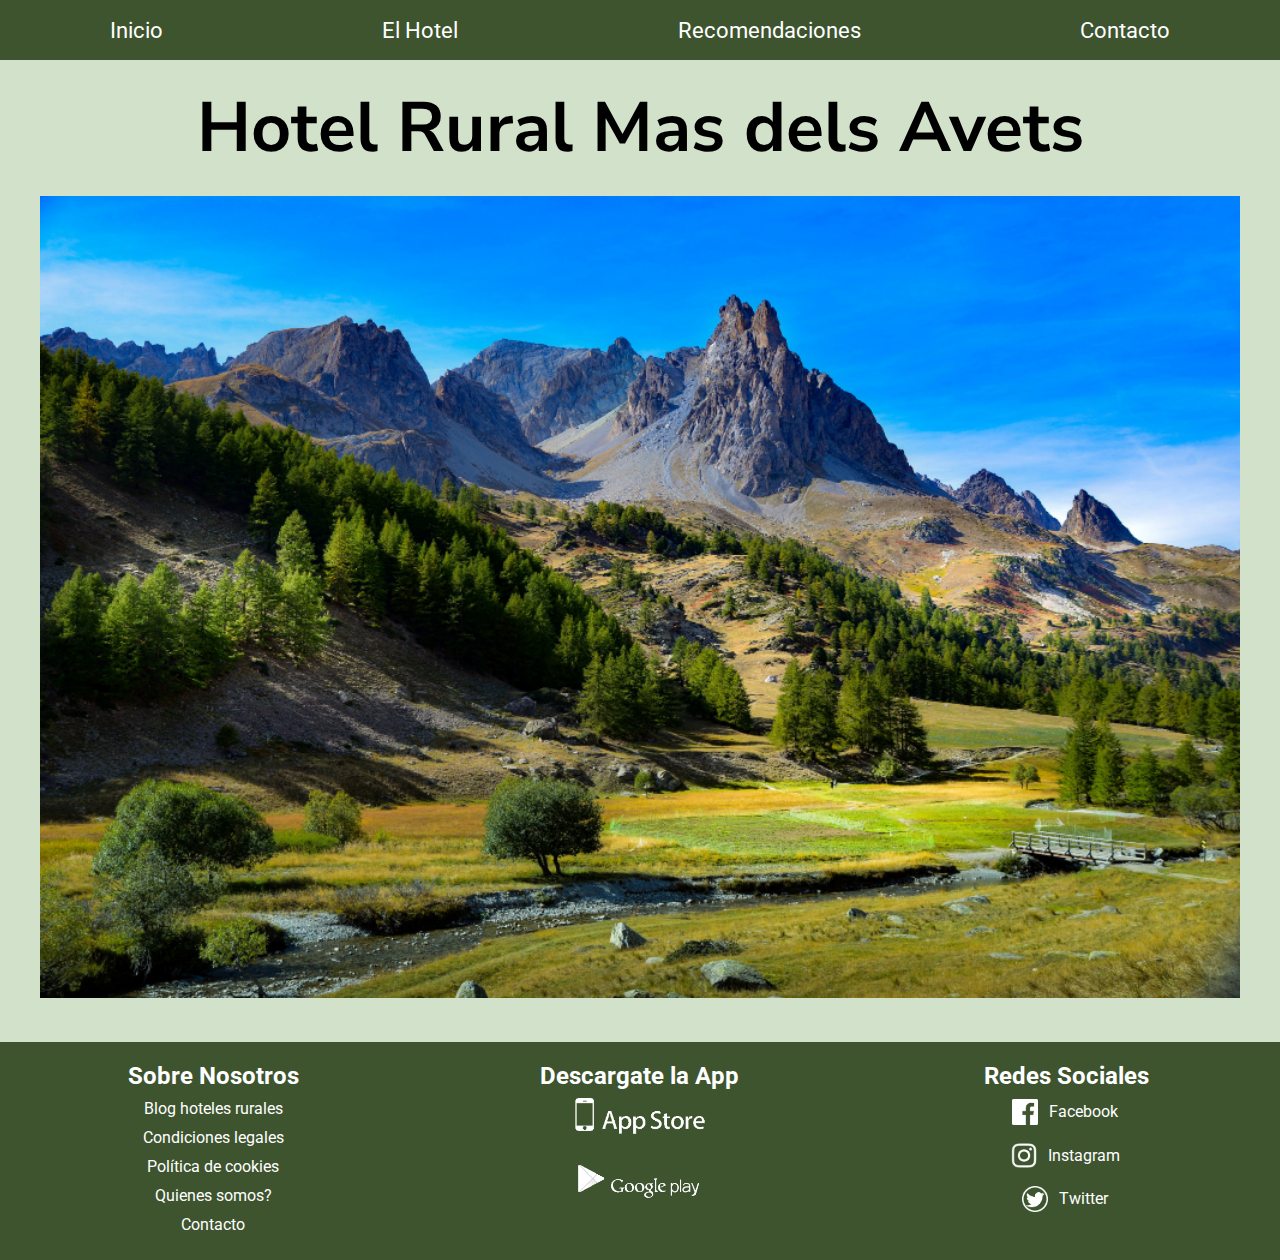
<file: index.html>
<!DOCTYPE html>
<html lang="es">
<head>
    <meta charset="UTF-8">
    <meta http-equiv="X-UA-Compatible" content="IE=edge">
    <meta name="viewport" content="width=device-width, initial-scale=1.0">
    <link rel="stylesheet" href="css/style.css">
    <title>Hotel Mas dels Abets</title>
</head>
<body>
    <nav id="barra">
        <ul>
            <li><a href="index.html">Inicio</a></li>
            <li><a href="hotel.html">El Hotel</a></li>
            <li><a href="recomendaciones.html">Recomendaciones</a></li>
            <li><a href="contacto.html">Contacto</a></li>
        </ul>
    </nav>
    <header>
        <div class="breakpoint">
            <div>
                <h1>Hotel Rural Mas dels Avets</h1>
            </div>
        </div>
    </header>
    <main>
        <section>
            <div class="breakpoint">
            <img src="img/hermosa-vista-montanas-rocosas-arboles.jpg" alt="hermosa imagen de montañas rocosas con arboles">
            </div>
        </section>
    </main>
    <footer>
        <div>
            <h3>Sobre Nosotros</h3>
            <ul>
                <li><a href="#">Blog hoteles rurales</a></li>
                <li><a href="#">Condiciones legales</a></li>
                <li><a href="#">Política de cookies</a></li>
                <li><a href="#">Quienes somos?</a></li>
                <li><a href="#">Contacto</a></li>
            </ul>
        </div>
        <div id="apps">
            <h3>Descargate la App</h3>
            <div><a href="#"><img src="img/apple-store2.png" alt="logo apple store"></a></div>
            <div><a href="#"><img src="img/google-play2.png" alt="logo google play"></a></div>
        </div>
        <div id="redes">
            <h3>Redes Sociales</h3>
            <div><a href="#"><img src="img/png-transparent-facebook.png" alt="logo facebook"><p>Facebook</p></a></div>
            <div><a href="#"><img src="img/png-transparent-instagram.png" alt="logo instragram"><p>Instagram</p></a></div>
            <div><a href="#"><img src="img/png-transparent-twitter.png" alt="logo twitter"><p>Twitter</p></a></div>
        </div>
    </footer>
</body>
</html>
</file>
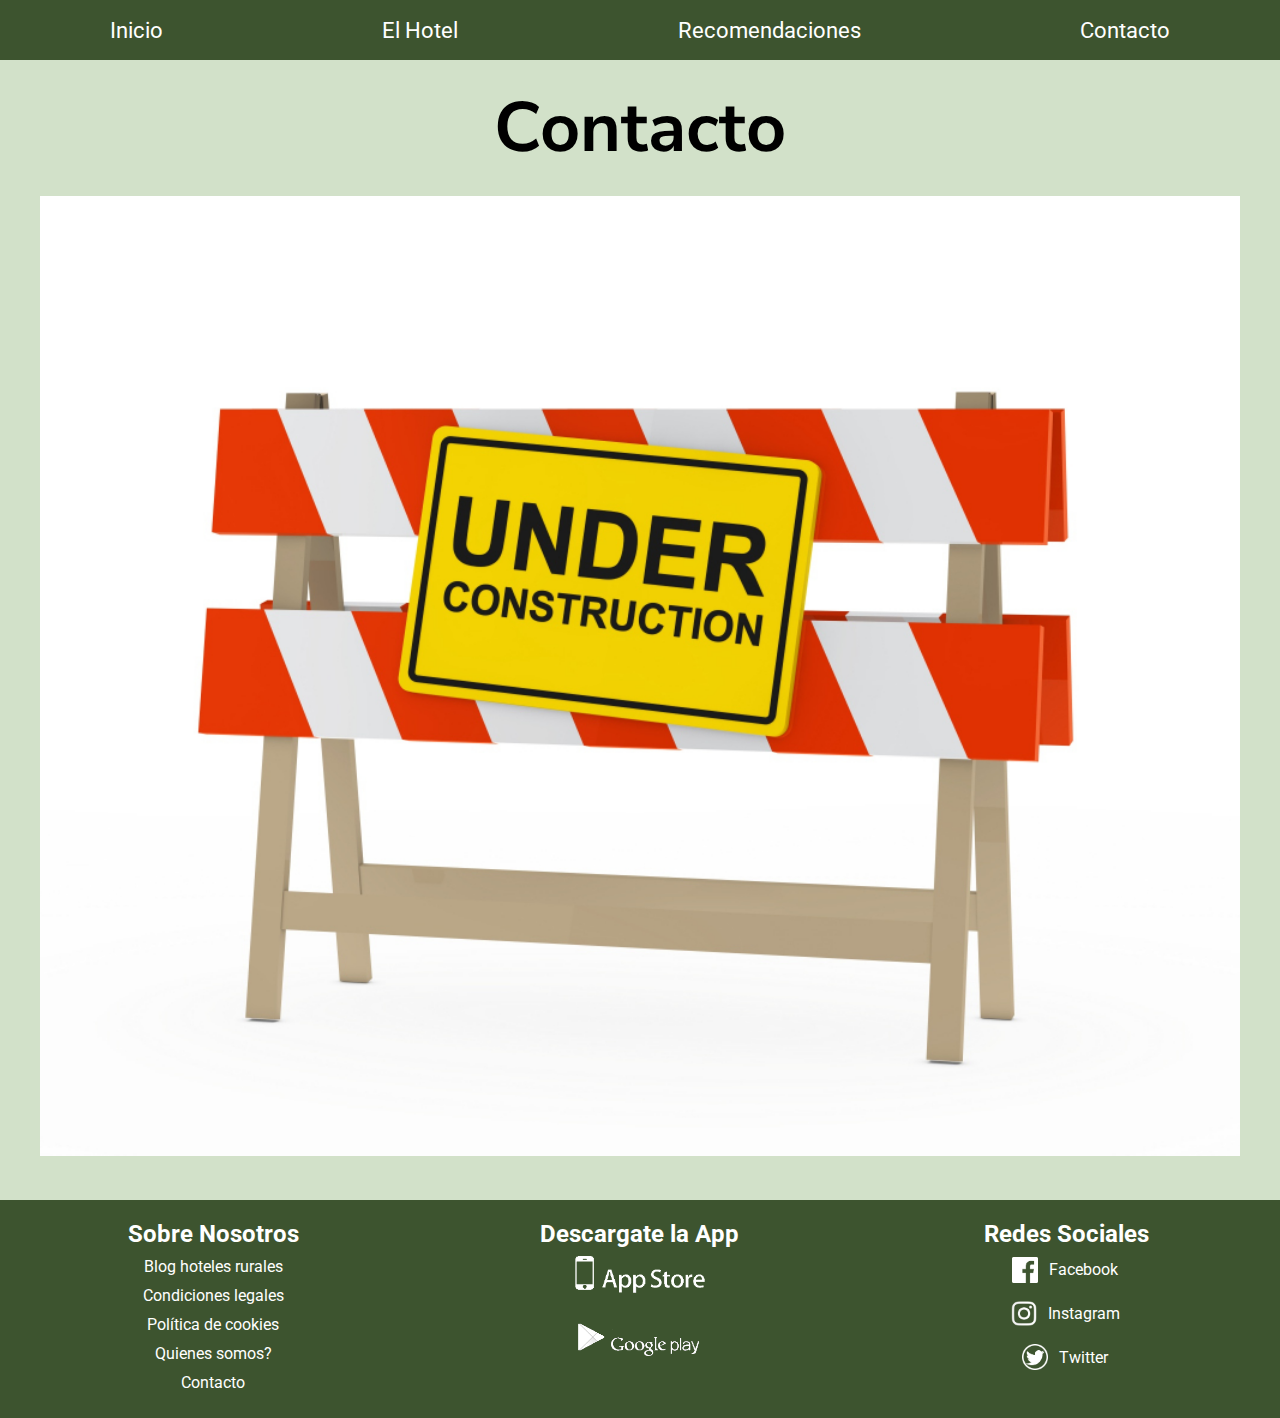
<file: contacto.html>
<!DOCTYPE html>
<html lang="es">
    <head>
        <meta charset="UTF-8">
        <meta http-equiv="X-UA-Compatible" content="IE=edge">
        <meta name="viewport" content="width=device-width, initial-scale=1.0">
        <link rel="stylesheet" href="css/style.css">
        <title>Hotel Mas dels Abets</title>
    </head>
<body>
    <nav id="barra">
        <ul>
            <li><a href="index.html">Inicio</a></li>
            <li><a href="hotel.html">El Hotel</a></li>
            <li><a href="recomendaciones.html">Recomendaciones</a></li>
            <li><a href="contacto.html">Contacto</a></li>
        </ul>
    </nav>
    <header>
        <div class="breakpoint">
            <div>
                <h1>Contacto</h1>
            </div>
        </div>
    </header>
    <main>
        <section>
            <div class="breakpoint">
                <img src="img/in-progress.jpg" alt="imagen valla de obra con cartel que indica que la página está en mantenimiento">
            </div>
        </section>
    </main>
    <footer>
        <div>
            <h3>Sobre Nosotros</h3>
            <ul>
                <li><a href="#">Blog hoteles rurales</a></li>
                <li><a href="#">Condiciones legales</a></li>
                <li><a href="#">Política de cookies</a></li>
                <li><a href="#">Quienes somos?</a></li>
                <li><a href="#">Contacto</a></li>
            </ul>
        </div>
        <div id="apps">
            <h3>Descargate la App</h3>
            <div><a href="#"><img src="img/apple-store2.png" alt="logo apple store"></a></div>
            <div><a href="#"><img src="img/google-play2.png" alt="logo google play"></a></div>
        </div>
        <div id="redes">
            <h3>Redes Sociales</h3>
            <div><a href="#"><img src="img/png-transparent-facebook.png" alt="logo facebook"><p>Facebook</p></a></div>
            <div><a href="#"><img src="img/png-transparent-instagram.png" alt="logo instragram"><p>Instagram</p></a></div>
            <div><a href="#"><img src="img/png-transparent-twitter.png" alt="logo twitter"><p>Twitter</p></a></div>
        </div>
    </footer>
</body>
</html>
</file>
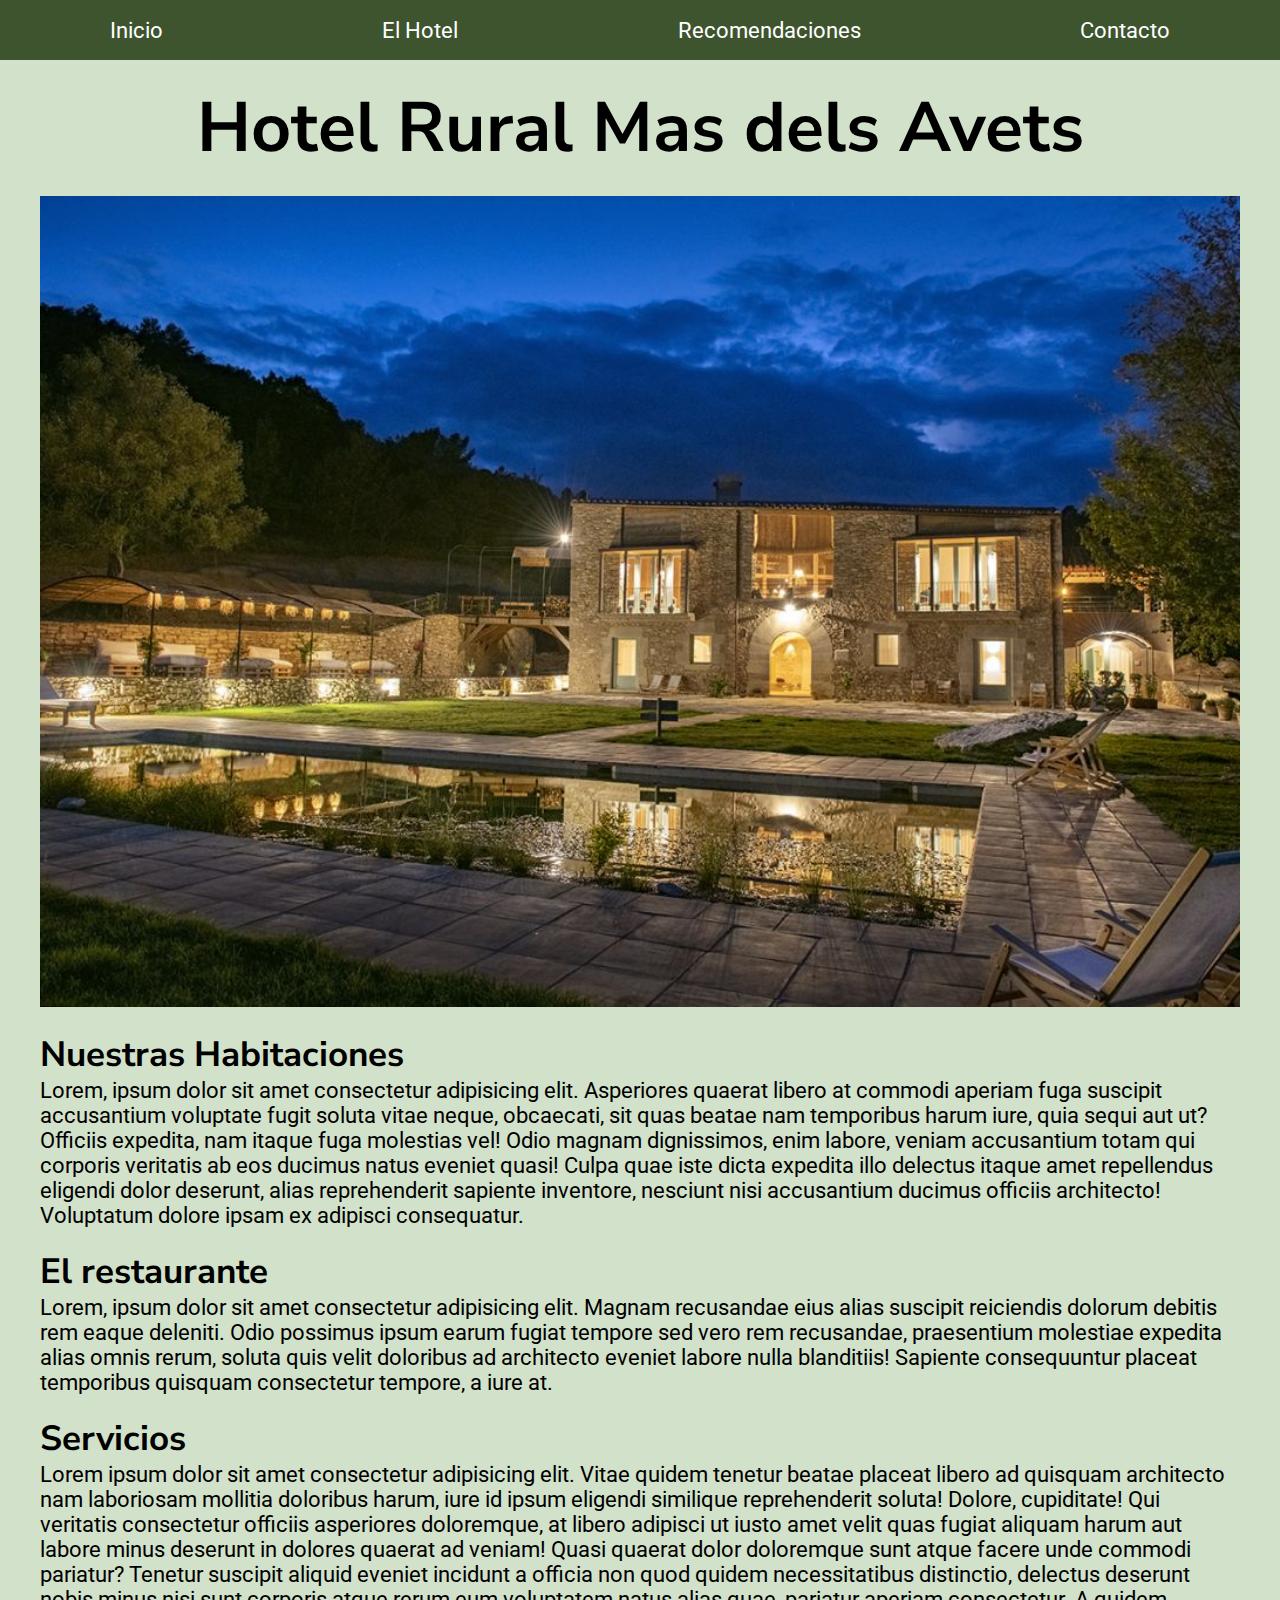
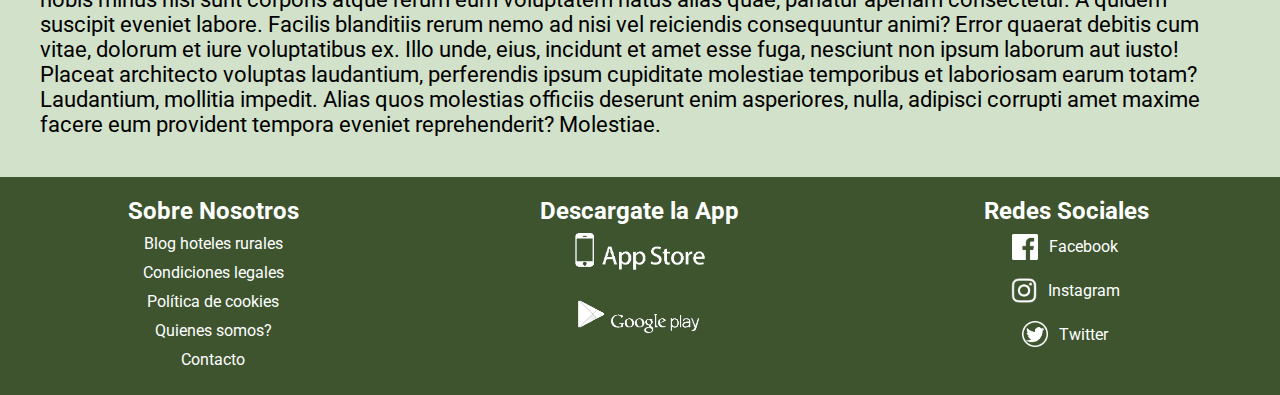
<file: hotel.html>
<!DOCTYPE html>
<html lang="es">
    <head>
        <meta charset="UTF-8">
        <meta http-equiv="X-UA-Compatible" content="IE=edge">
        <meta name="viewport" content="width=device-width, initial-scale=1.0">
        <link rel="stylesheet" href="css/style.css">
        <title>Hotel Mas dels Abets</title>
    </head>
<body>
    <nav id="barra">
        <ul>
            <li><a href="index.html">Inicio</a></li>
            <li><a href="hotel.html">El Hotel</a></li>
            <li><a href="recomendaciones.html">Recomendaciones</a></li>
            <li><a href="contacto.html">Contacto</a></li>
        </ul>
    </nav>
    <header>
        <div class="breakpoint">
            <div>
                <h1>Hotel Rural Mas dels Avets</h1>
            </div>
        </div>
    </header>
    <main class="breakpointHotel">
        <section>
            <div>
                <img src="img/hotel.jpg" alt="imagen del hotel parte posterior con la piscina y zona de jardin por la noche">
            </div>
        </section>
        <section>
            <div>
                <h2>Nuestras Habitaciones</h2>
                <p>Lorem, ipsum dolor sit amet consectetur adipisicing elit. Asperiores quaerat libero at commodi aperiam fuga suscipit accusantium voluptate fugit soluta vitae neque, obcaecati, sit quas beatae nam temporibus harum iure, quia sequi aut ut? Officiis expedita, nam itaque fuga molestias vel! Odio magnam dignissimos, enim labore, veniam accusantium totam qui corporis veritatis ab eos ducimus natus eveniet quasi! Culpa quae iste dicta expedita illo delectus itaque amet repellendus eligendi dolor deserunt, alias reprehenderit sapiente inventore, nesciunt nisi accusantium ducimus officiis architecto! Voluptatum dolore ipsam ex adipisci consequatur.</p>
            </div>
            <div>
                <h2>El restaurante</h2>
                <p>Lorem, ipsum dolor sit amet consectetur adipisicing elit. Magnam recusandae eius alias suscipit reiciendis dolorum debitis rem eaque deleniti. Odio possimus ipsum earum fugiat tempore sed vero rem recusandae, praesentium molestiae expedita alias omnis rerum, soluta quis velit doloribus ad architecto eveniet labore nulla blanditiis! Sapiente consequuntur placeat temporibus quisquam consectetur tempore, a iure at.</p>
            </div>
            <div>
                <h2>Servicios</h2>
                <p>Lorem ipsum dolor sit amet consectetur adipisicing elit. Vitae quidem tenetur beatae placeat libero ad quisquam architecto nam laboriosam mollitia doloribus harum, iure id ipsum eligendi similique reprehenderit soluta! Dolore, cupiditate! Qui veritatis consectetur officiis asperiores doloremque, at libero adipisci ut iusto amet velit quas fugiat aliquam harum aut labore minus deserunt in dolores quaerat ad veniam! Quasi quaerat dolor doloremque sunt atque facere unde commodi pariatur? Tenetur suscipit aliquid eveniet incidunt a officia non quod quidem necessitatibus distinctio, delectus deserunt nobis minus nisi sunt corporis atque rerum eum voluptatem natus alias quae, pariatur aperiam consectetur. A quidem suscipit eveniet labore. Facilis blanditiis rerum nemo ad nisi vel reiciendis consequuntur animi? Error quaerat debitis cum vitae, dolorum et iure voluptatibus ex. Illo unde, eius, incidunt et amet esse fuga, nesciunt non ipsum laborum aut iusto! Placeat architecto voluptas laudantium, perferendis ipsum cupiditate molestiae temporibus et laboriosam earum totam? Laudantium, mollitia impedit. Alias quos molestias officiis deserunt enim asperiores, nulla, adipisci corrupti amet maxime facere eum provident tempora eveniet reprehenderit? Molestiae.</p>
            </div>
        </section>
    </main>
    <footer>
        <div>
            <h3>Sobre Nosotros</h3>
            <ul>
                <li><a href="#">Blog hoteles rurales</a></li>
                <li><a href="#">Condiciones legales</a></li>
                <li><a href="#">Política de cookies</a></li>
                <li><a href="#">Quienes somos?</a></li>
                <li><a href="#">Contacto</a></li>
            </ul>
        </div>
        <div id="apps">
            <h3>Descargate la App</h3>
            <div><a href="#"><img src="img/apple-store2.png" alt="logo apple store"></a></div>
            <div><a href="#"><img src="img/google-play2.png" alt="logo google play"></a></div>
        </div>
        <div id="redes">
            <h3>Redes Sociales</h3>
            <div><a href="#"><img src="img/png-transparent-facebook.png" alt="logo facebook"><p>Facebook</p></a></div>
            <div><a href="#"><img src="img/png-transparent-instagram.png" alt="logo instragram"><p>Instagram</p></a></div>
            <div><a href="#"><img src="img/png-transparent-twitter.png" alt="logo twitter"><p>Twitter</p></a></div>
        </div>
    </footer>
</body>
</html>
</file>
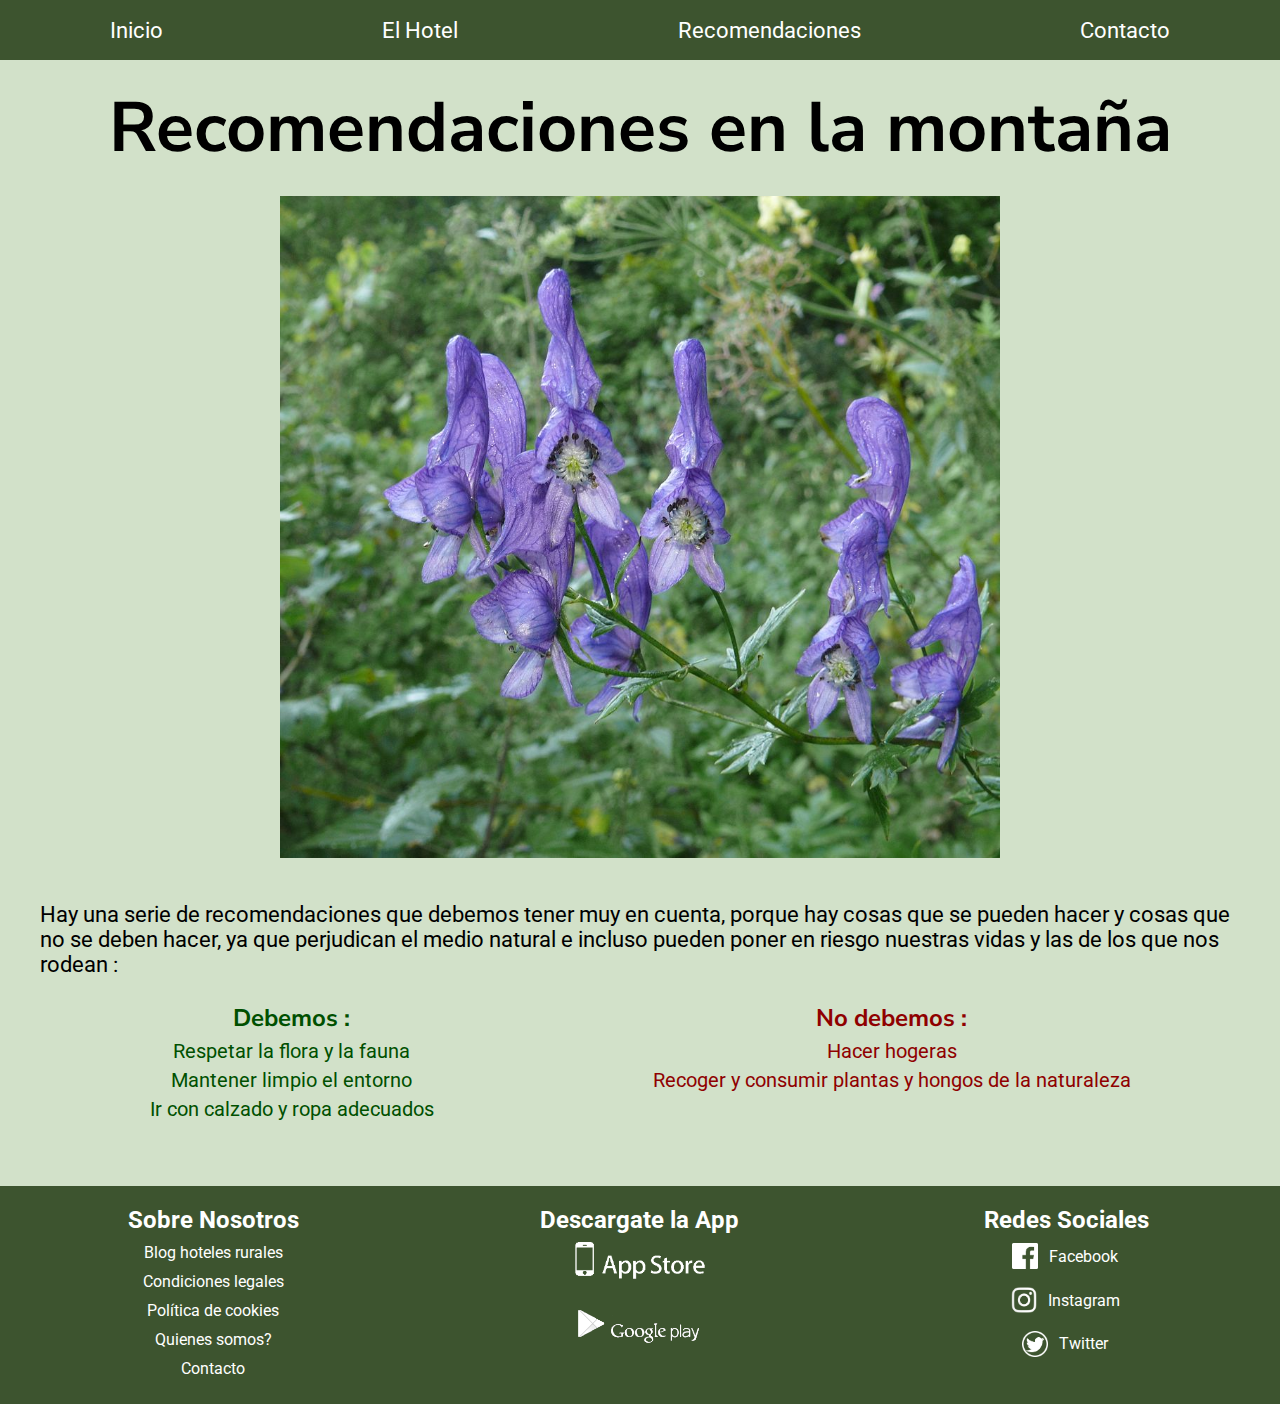
<file: recomendaciones.html>
<!DOCTYPE html>
<html lang="es">
    <head>
        <meta charset="UTF-8">
        <meta http-equiv="X-UA-Compatible" content="IE=edge">
        <meta name="viewport" content="width=device-width, initial-scale=1.0">
        <link rel="stylesheet" href="css/style.css">
        <title>Hotel Mas dels Abets</title>
    </head>
<body>
    <nav id="barra">
        <ul>
            <li><a href="index.html">Inicio</a></li>
            <li><a href="hotel.html">El Hotel</a></li>
            <li><a href="recomendaciones.html">Recomendaciones</a></li>
            <li><a href="contacto.html">Contacto</a></li>
        </ul>
    </nav>
    <header>
        <div class="breakpoint">
            <div>
                <h1>Recomendaciones en la montaña</h1>
            </div>
        </div>
    </header>
    <main class="breakpointHotel">
        <section>
            <div id="imgRecomendaciones">
                <img src="img/aconit.jpg" alt="imagen de una flor">
            </div>
        </section>
        <section>
            <div>
                <p>Hay una serie de recomendaciones que debemos tener muy en cuenta, porque hay cosas que se pueden hacer y cosas que no se deben hacer, ya que perjudican el medio natural e incluso pueden poner en riesgo nuestras vidas y las de los que nos rodean :</p>
            </div>
            <div class="breakpoint" id="recomendaciones">
                <div id="si">
                    <h2>Debemos :</h2>
                    <ul>
                        <li>Respetar la flora y la fauna</li>
                        <li>Mantener limpio el entorno</li>
                        <li>Ir con calzado y ropa adecuados</li>
                    </ul>
                </div>
                <div id="no">
                    <h2>No debemos :</h2>
                    <ul id="no">
                        <li>Hacer hogeras</li>
                        <li>Recoger y consumir plantas y hongos de la naturaleza</li>
                    </ul>
                </div>
            </div>
        </section>
    </main>
    <footer>
        <div>
            <h3>Sobre Nosotros</h3>
            <ul>
                <li><a href="#">Blog hoteles rurales</a></li>
                <li><a href="#">Condiciones legales</a></li>
                <li><a href="#">Política de cookies</a></li>
                <li><a href="#">Quienes somos?</a></li>
                <li><a href="#">Contacto</a></li>
            </ul>
        </div>
        <div id="apps">
            <h3>Descargate la App</h3>
            <div><a href="#"><img src="img/apple-store2.png" alt="logo apple store"></a></div>
            <div><a href="#"><img src="img/google-play2.png" alt="logo google play"></a></div>
        </div>
        <div id="redes">
            <h3>Redes Sociales</h3>
            <div><a href="#"><img src="img/png-transparent-facebook.png" alt="logo facebook"><p>Facebook</p></a></div>
            <div><a href="#"><img src="img/png-transparent-instagram.png" alt="logo instragram"><p>Instagram</p></a></div>
            <div><a href="#"><img src="img/png-transparent-twitter.png" alt="logo twitter"><p>Twitter</p></a></div>
        </div>
    </footer>
</body>
</html>
</file>
<file: css/style.css>
@import url('https://fonts.googleapis.com/css2?family=Nunito+Sans:ital@1&family=Roboto&display=swap');

* {
    margin: 0;
    padding: 0;
    color: black;
    font-family: "Roboto", Arial, Helvetica, sans-serif;
    box-sizing: border-box;
    text-decoration: none;
}

:root {
    --breakpoint: 1200px;
    --color-primari: rgb(210, 225, 201);
    --color-secundari: rgb(61, 84, 47);
    --font-titols: "Nunito Sans", Arial, Helvetica, sans-serif;
}

h1 {
    font-size: 70px;
    font-family: var(--font-titols);
    margin: 20px;
}

h2 {
    font-family: var(--font-titols);
    margin-top: 20px;
    font-size: 35px;
}

p {
    font-size: 22px;
}

li {
    list-style: none;
    font-size: 20px;
    margin: 5px;
}

body {
    background-color: var(--color-primari);
}

#barra > ul {
    display: flex;
    justify-content: space-around;
    align-content: center;
    align-items: center;
    background-color: var(--color-secundari);
    height: 60px;
}

#barra a {
    color: white;
    font-size: 22px;
}

#barra a:hover {
    border-bottom: 2px solid white;
}

.breakpoint {
    width: var(--breakpoint);
    margin: 0 auto;
    text-align: center;
}

main img {
    width: 100%;
}

footer {
    background-color: var(--color-secundari);
    display: flex;
    justify-content: space-around;
    align-items: start;
    align-content: center;
    padding: 20px 0;
    margin-top: 40px;
}

footer > div {
    width: 30%;
    text-align: center;
}

footer h3 {
    color: white;
    font-size: 24px;  
}

footer p {
    font-size: 16px;
    color: white;
}

footer a {
    font-size: 16px;
    color: white;
    margin: 5px;
    align-items: center;
}

#redes p:hover {
    border-bottom: 2px solid white; 
}

#redes img:hover {
    border-bottom: 2px solid white;
}

footer li {
    margin: 5px;
}

footer li a:hover {
    border-bottom: 2px solid white;
}

#apps img {
    width: 40%;
}

#apps a:hover {
    border-bottom: 2px solid white;
}

#redes img {
    width: 8%;
    margin: 2px;
    border: solid 2px transparent;
}

#redes p {
    margin: 5px;
    border: solid 2px transparent;
}

#redes {
    display: flex;
    flex-direction: column;
}

#redes div a{
    display: flex;
    justify-content: center;  
}

/*hotel*/
.breakpointHotel {
    width: var(--breakpoint);
    margin: auto;
}

/*recomendaciones*/
#recomendaciones {
    display: flex;
    justify-content: space-around;
    align-content: center;
    padding: 20px 0;
}

#recomendaciones h2 {
    font-size: 24px;
    margin: 5px;
}

#imgRecomendaciones {
    width: 60%;
    margin: auto;
    margin-bottom: 40px;  
}

#si li {
    color: rgb(0, 80, 0);
}

#si h2 {
    color: rgb(0, 80, 0);
}

#no li {
    color: rgb(143, 0, 0);
}

#no h2 {
    color: rgb(143, 0, 0);
}
</file>
